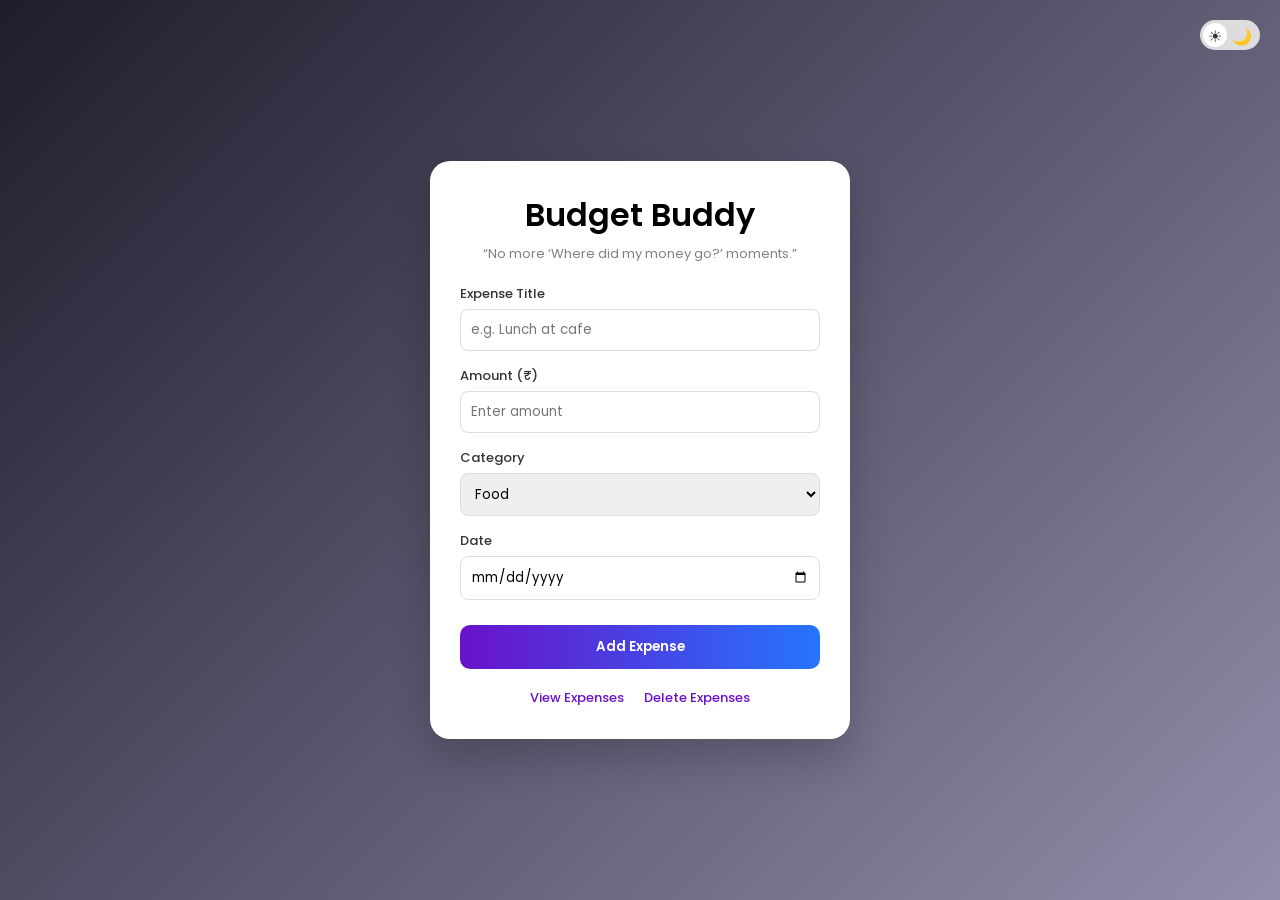
<file: index.html>
<!DOCTYPE html>
<html lang="en">
<head>
    <meta charset="UTF-8">
    <title>BUDGET BUDDY</title>
    <meta name="viewport" content="width=device-width, initial-scale=1.0">
    <link rel="stylesheet" href="style.css">
</head>
<body>
    <div class="theme-toggle">
    <input type="checkbox" id="themeSwitch" onchange="toggleTheme()">
    <label for="themeSwitch" class="toggle-label">
        <span class="toggle-ball"></span>
        <span class="icon sun">☀</span>
        <span class="icon moon">🌙</span>
    </label>
</div>
    

<div class="wrapper">
    <div class="card">
        <h1>Budget Buddy</h1>
        <p class="subtitle">“No more ‘Where did my money go?’ moments.”</p>

        <div class="form-group">
            <label>Expense Title</label>
            <input type="text" id="description" placeholder="e.g. Lunch at cafe">
        </div>

        <div class="form-group">
            <label>Amount (₹)</label>
            <input type="number" id="amount" placeholder="Enter amount">
        </div>

        <div class="form-group">
            <label>Category</label>
            <select id="category">
                <option>Food</option>
                <option>Travel</option>
                <option>Shopping</option>
                <option>Bills</option>
                <option>Other</option>
            </select>
        </div>

        <div class="form-group">
            <label>Date</label>
            <input type="date" id="date">
        </div>

        <button class="add-btn" onclick="addExpense()">Add Expense</button>

        <div class="nav-links">
            <a href="view.html">View Expenses</a>
            <a href="delete.html">Delete Expenses</a>
        </div>
    </div>
</div>

<script src="script.js"></script>
</body>
</html>
</file>
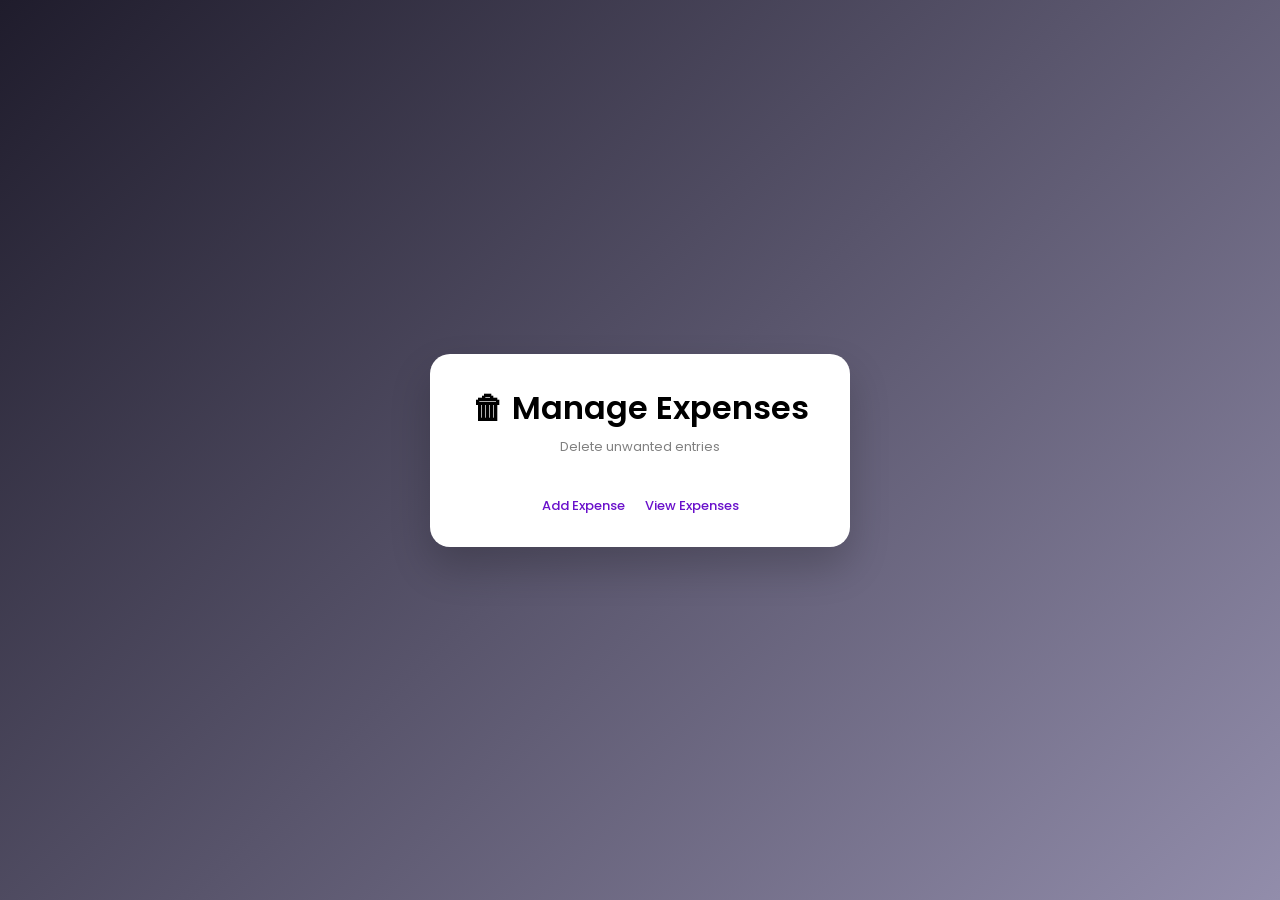
<file: delete.html>
<!DOCTYPE html>
<html lang="en">
<head>
    <meta charset="UTF-8">
    <title>Delete Expenses - SmartSpend</title>
    <meta name="viewport" content="width=device-width, initial-scale=1.0">
    <link rel="stylesheet" href="style.css">
</head>
<body onload="renderDeletePage()">
<link rel="stylesheet" href="style.css">
<script src="script.js"></script>
<div class="wrapper">
    <div class="card">
        <h1>🗑 Manage Expenses</h1>
        <p class="subtitle">Delete unwanted entries</p>

        <div class="expense-container">
            <ul id="delete-list"></ul>
        </div>

        <div class="nav-links">
            <a href="index.html">Add Expense</a>
            <a href="view.html">View Expenses</a>
        </div>
    </div>
</div>

<script src="script.js"></script>
</body>
</html>
</file>
<file: style.css>
@import url('https://fonts.googleapis.com/css2?family=Poppins:wght@300;400;600&display=swap');

* {
    margin: 0;
    padding: 0;
    box-sizing: border-box;
    font-family: 'Poppins', sans-serif;
}

body {
    min-height: 100vh;
    background: linear-gradient(135deg, #1f1c2c, #928dab);
    display: flex;
    justify-content: center;
    align-items: center;
    padding: 20px;
}

.wrapper {
    width: 100%;
    display: flex;
    justify-content: center;
}

.card {
    background: #ffffff;
    width: 100%;
    max-width: 420px;
    padding: 30px;
    border-radius: 20px;
    box-shadow: 0 20px 40px rgba(0, 0, 0, 0.2);
    animation: fadeIn 0.6s ease-in-out;
}

h1 {
    text-align: center;
    font-weight: 600;
    margin-bottom: 5px;
}

.subtitle {
    text-align: center;
    font-size: 13px;
    color: gray;
    margin-bottom: 20px;
}

.form-group {
    margin-bottom: 15px;
}

label {
    font-size: 13px;
    font-weight: 500;
    margin-bottom: 5px;
    display: block;
    color: #333;
}

input, select {
    width: 100%;
    padding: 10px;
    border-radius: 8px;
    border: 1px solid #ddd;
    outline: none;
    transition: 0.3s;
}

input:focus, select:focus {
    border-color: #6a11cb;
    box-shadow: 0 0 5px rgba(106,17,203,0.3);
}

.add-btn {
    width: 100%;
    padding: 12px;
    border-radius: 10px;
    border: none;
    background: linear-gradient(to right, #6a11cb, #2575fc);
    color: white;
    font-weight: 600;
    cursor: pointer;
    margin-top: 10px;
    transition: 0.3s;
}

.add-btn:hover {
    transform: translateY(-2px);
    box-shadow: 0 8px 20px rgba(37,117,252,0.3);
}

.nav-links {
    margin-top: 15px;
    text-align: center;
}

.nav-links a {
    text-decoration: none;
    margin: 0 8px;
    font-size: 13px;
    color: #6a11cb;
    font-weight: 500;
}

.nav-links a:hover {
    text-decoration: underline;
}


@keyframes fadeIn {
    from { opacity: 0; transform: translateY(20px); }
    to { opacity: 1; transform: translateY(0); }
}


@media (max-width: 480px) {
    .card {
        padding: 20px;
    }

    h1 {
        font-size: 20px;
    }
}

.total-box {
    background: linear-gradient(to right, #6a11cb, #2575fc);
    color: white;
    padding: 15px;
    border-radius: 12px;
    text-align: center;
    margin-bottom: 20px;
}

.total-box h2 {
    font-size: 14px;
    font-weight: 400;
}

.total-box h3 {
    font-size: 24px;
    margin-top: 5px;
}

.expense-container {
    max-height: 250px;
    overflow-y: auto;
    margin-bottom: 15px;
}

.expense-container ul {
    list-style: none;
    padding: 0;
}

.expense-container li {
    background: #f4f6ff;
    padding: 12px;
    border-radius: 10px;
    margin-bottom: 10px;
    display: flex;
    justify-content: space-between;
    align-items: center;
    font-size: 13px;
}

.expense-container button {
    background: #ff4d4d;
    border: none;
    padding: 6px 10px;
    border-radius: 6px;
    color: white;
    cursor: pointer;
    font-size: 12px;
    transition: 0.3s;
}

.expense-container button:hover {
    background: #e60000;
}
.top-bar {
    display: flex;
    justify-content: space-between;
    align-items: center;
}

.toggle-btn {
    border: none;
    background: #6a11cb;
    color: white;
    padding: 6px 10px;
    border-radius: 8px;
    cursor: pointer;
}

.filter-box {
    margin: 15px 0;
}

canvas {
    margin-top: 20px;
}


.dark-mode {
    background: #121212;
}

.dark-mode .card {
    background: #1e1e1e;
    color: white;
}

.dark-mode input,
.dark-mode select {
    background: #2c2c2c;
    color: white;
    border: 1px solid #444;
}

body {
    transition: background 0.4s ease, color 0.4s ease;
}


body.dark-mode {
    background-color: #121212;
    color: white;
}


.theme-toggle {
    position: absolute;
    top: 20px;
    right: 20px;
}


#themeSwitch {
    display: none;
}


.toggle-label {
    width: 60px;
    height: 30px;
    background: #ddd;
    border-radius: 50px;
    display: block;
    position: relative;
    cursor: pointer;
    transition: background 0.3s;
}


.toggle-ball {
    width: 24px;
    height: 24px;
    background: white;
    border-radius: 50%;
    position: absolute;
    top: 3px;
    left: 3px;
    transition: 0.3s;
}


.icon {
    position: absolute;
    top: 4px;
    font-size: 16px;
}

.sun {
    left: 8px;
}

.moon {
    right: 8px;
}


body.dark-mode .toggle-label {
    background: #333;
}

body.dark-mode .toggle-ball {
    transform: translateX(30px);
}
</file>
